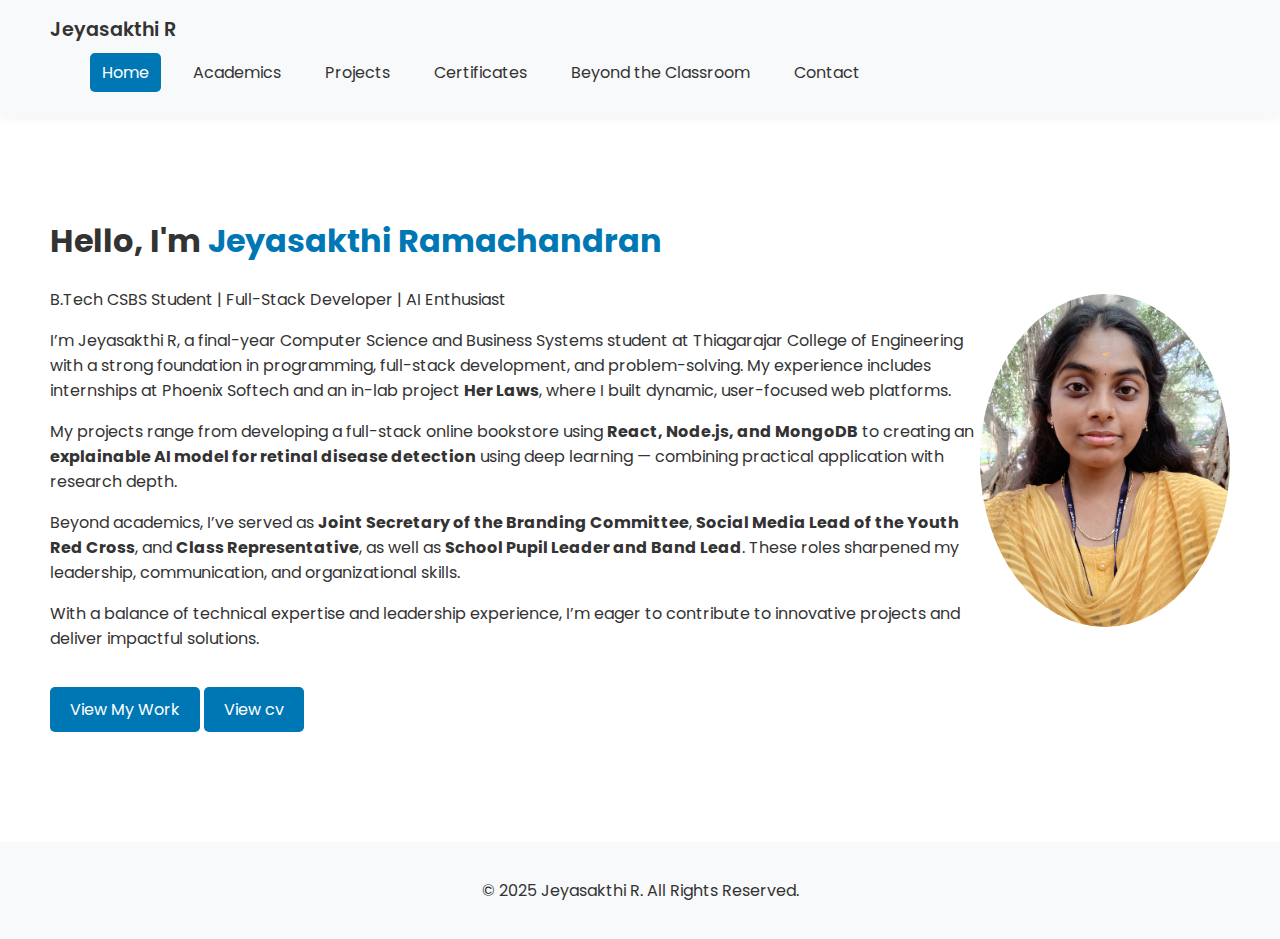
<file: index.html>
<!DOCTYPE html>
<html lang="en">
<head>
  <meta charset="UTF-8">
  <meta name="viewport" content="width=device-width, initial-scale=1.0">
  <title>Jeyasakthi R | Portfolio</title>
  <link rel="stylesheet" href="css/style.css">
  <link href="https://fonts.googleapis.com/css2?family=Poppins:wght@300;400;600&display=swap" rel="stylesheet">
</head>
<body>
  <header>
    <nav>
      <div class="logo">Jeyasakthi R</div>
      <ul class="nav-links">
        <li><a href="index.html" class="active">Home</a></li>
        <li><a href="academic.html">Academics</a></li>
        <li><a href="projects.html">Projects</a></li>
        <li><a href="certificates.html">Certificates</a></li>
        <li><a href="leadership.html">Beyond the Classroom</a></li>
        <li><a href="contact.html">Contact</a></li>
      </ul>
    </nav>
  </header>

  <section class="hero">
    <div class="hero-text">
      <h1>Hello, I'm <span>Jeyasakthi Ramachandran</span></h1>
      <p>B.Tech CSBS Student | Full-Stack Developer | AI Enthusiast</p>
      <p>
        I’m Jeyasakthi R, a final-year Computer Science and Business Systems student at
        Thiagarajar College of Engineering with a strong foundation in programming,
        full-stack development, and problem-solving. My experience includes internships at
        Phoenix Softech and an in-lab project <strong>Her Laws</strong>, where I built
        dynamic, user-focused web platforms.
      </p>
      <p>
        My projects range from developing a full-stack online bookstore using
        <strong>React, Node.js, and MongoDB</strong> to creating an
        <strong>explainable AI model for retinal disease detection</strong> using deep learning —
        combining practical application with research depth.
      </p>
      <p>
        Beyond academics, I’ve served as <strong>Joint Secretary of the Branding Committee</strong>,
        <strong>Social Media Lead of the Youth Red Cross</strong>, and <strong>Class Representative</strong>,
        as well as <strong>School Pupil Leader and Band Lead</strong>. These roles sharpened my leadership,
        communication, and organizational skills.
      </p>
      <p>
        With a balance of technical expertise and leadership experience, I’m eager to
        contribute to innovative projects and deliver impactful solutions.
      </p>
      <a href="projects.html" class="btn">View My Work</a>
      <a href="resume/Jeyasakthi.pdf" class="btn">View cv</a>
    </div>
    <div class="hero-img">
      <img src="assets/profile.jpg" alt="Jeyasakthi Profile">
    </div>
  </section>

  <footer>
    <p>© 2025 Jeyasakthi R. All Rights Reserved.</p>
  </footer>
</body>
</html>
</file>
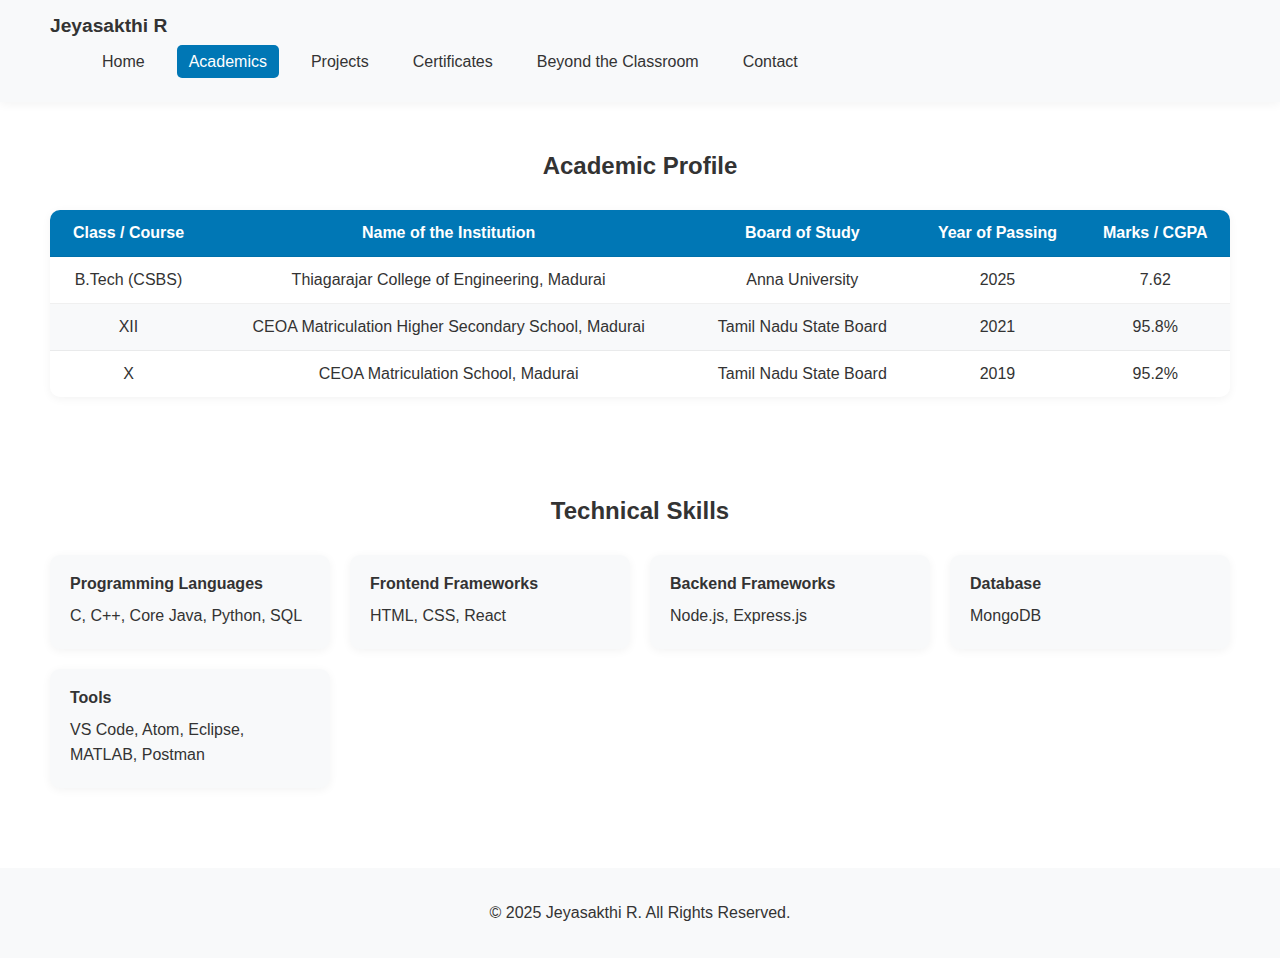
<file: academic.html>
<!DOCTYPE html>
<html lang="en">
<head>
  <meta charset="UTF-8">
  <meta name="viewport" content="width=device-width, initial-scale=1.0">
  <title>Academics | Jeyasakthi R</title>
  <link rel="stylesheet" href="css/academics.css">
</head>
<body>
  <header>
    <nav>
      <div class="logo">Jeyasakthi R</div>
      <ul class="nav-links">
        <li><a href="index.html">Home</a></li>
        <li><a href="academic.html" class="active">Academics</a></li>
        <li><a href="projects.html">Projects</a></li>
        <li><a href="certificates.html">Certificates</a></li>
        <li><a href="leadership.html">Beyond the Classroom</a></li>
        <li><a href="contact.html">Contact</a></li>
      </ul>
    </nav>
  </header>
    <!-- Academics Section -->
    <section class="academics">
        <h2>Academic Profile</h2>
        <table>
            <thead>
                <tr>
                    <th>Class / Course</th>
                    <th>Name of the Institution</th>
                    <th>Board of Study</th>
                    <th>Year of Passing</th>
                    <th>Marks / CGPA</th>
                </tr>
            </thead>
            <tbody>
                <tr>
                    <td>B.Tech (CSBS)</td>
                    <td>Thiagarajar College of Engineering, Madurai</td>
                    <td>Anna University</td>
                    <td>2025</td>
                    <td>7.62</td>
                </tr>
                <tr>
                    <td>XII</td>
                    <td>CEOA Matriculation Higher Secondary School, Madurai</td>
                    <td>Tamil Nadu State Board</td>
                    <td>2021</td>
                    <td>95.8%</td>
                </tr>
                <tr>
                    <td>X</td>
                    <td>CEOA Matriculation School, Madurai</td>
                    <td>Tamil Nadu State Board</td>
                    <td>2019</td>
                    <td>95.2%</td>
                </tr>
            </tbody>
        </table>
    </section>

    <!-- Skills Section -->
    <section class="skills">
        <h2>Technical Skills</h2>
        <div class="skills-container">
            <div class="skill-card">
                <h3>Programming Languages</h3>
                <p>C, C++, Core Java, Python, SQL</p>
            </div>
            <div class="skill-card">
                <h3>Frontend Frameworks</h3>
                <p>HTML, CSS, React</p>
            </div>
            <div class="skill-card">
                <h3>Backend Frameworks</h3>
                <p>Node.js, Express.js</p>
            </div>
            <div class="skill-card">
                <h3>Database</h3>
                <p>MongoDB</p>
            </div>
            <div class="skill-card">
                <h3>Tools</h3>
                <p>VS Code, Atom, Eclipse, MATLAB, Postman</p>
            </div>
        </div>
    </section>
    <footer>
      <p>© 2025 Jeyasakthi R. All Rights Reserved.</p>
    </footer>
</body>
</html>
</file>
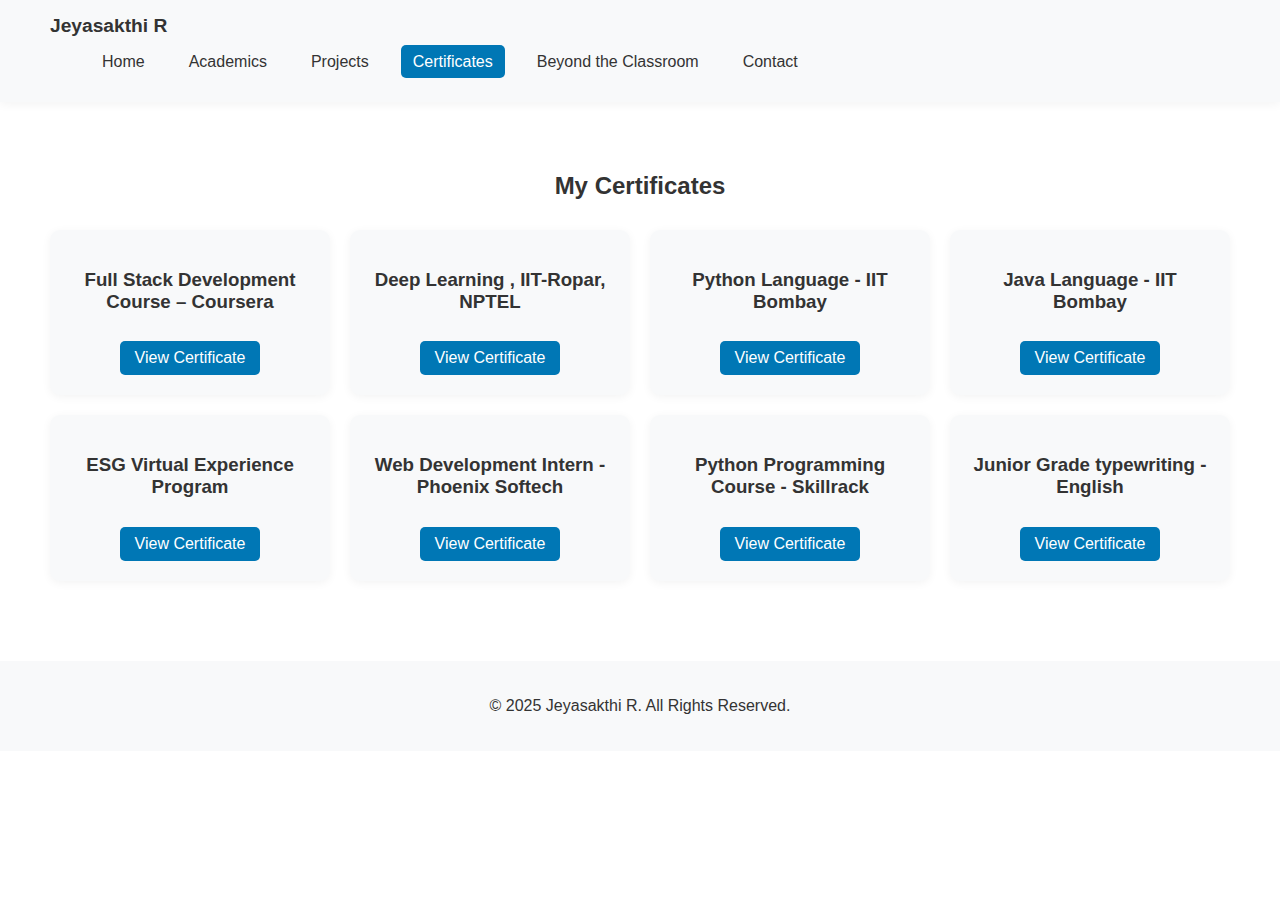
<file: certificates.html>
<!DOCTYPE html>
<html lang="en">
<head>
  <meta charset="UTF-8">
  <meta name="viewport" content="width=device-width, initial-scale=1.0">
  <title>Certificates | Jeyasakthi R</title>
  <link rel="stylesheet" href="css/style.css">
</head>
<body>
  <header>
    <nav>
      <div class="logo">Jeyasakthi R</div>
      <ul class="nav-links">
        <li><a href="index.html">Home</a></li>
        <li><a href="academic.html">Academics</a></li>
        <li><a href="projects.html">Projects</a></li>
        <li><a href="certificates.html" class="active">Certificates</a></li>
        <li><a href="leadership.html">Beyond the Classroom</a></li>
        <li><a href="contact.html">Contact</a></li>
      </ul>
    </nav>
  </header>

  <section class="cards-section">
    <h2>My Certificates</h2>
    <div class="cards">
      <div class="card">
        <h3>Full Stack Development Course – Coursera</h3>
        <a href="assets/fullstack.pdf" target="_blank" class="btn">View Certificate</a>
      </div>
      <div class="card">
        <h3>Deep Learning , IIT-Ropar, NPTEL</h3>
        <a href="assets/deeplearning.pdf" target="_blank" class="btn">View Certificate</a>
      </div>
      <div class="card">
        <h3>Python Language - IIT Bombay</h3>
        <a href="assets/python.pdf" target="_blank" class="btn">View Certificate</a>
      </div>
      <div class="card">
        <h3>Java Language - IIT Bombay</h3>
        <a href="assets/java.pdf" target="_blank" class="btn">View Certificate</a>
      </div>
      <div class="card">
        <h3>ESG Virtual Experience Program</h3>
        <a href="assets/esg.pdf" target="_blank" class="btn">View Certificate</a>
      </div>
      <div class="card">
        <h3>Web Development Intern - Phoenix Softech</h3>
        <a href="assets/internship.jpg" target="_blank" class="btn">View Certificate</a>
      </div>
      <div class="card">
        <h3>Python Programming Course - Skillrack</h3>
        <a href="assets/skillrack.jpg" target="_blank" class="btn">View Certificate</a>
      </div>
      <div class="card">
        <h3>Junior Grade typewriting - English</h3>
        <a href="assets/typewriting.jpg" target="_blank" class="btn">View Certificate</a>
      </div>
    </div>
  </section>

  <footer>
    <p>© 2025 Jeyasakthi R. All Rights Reserved.</p>
  </footer>
</body>
</html>
</file>
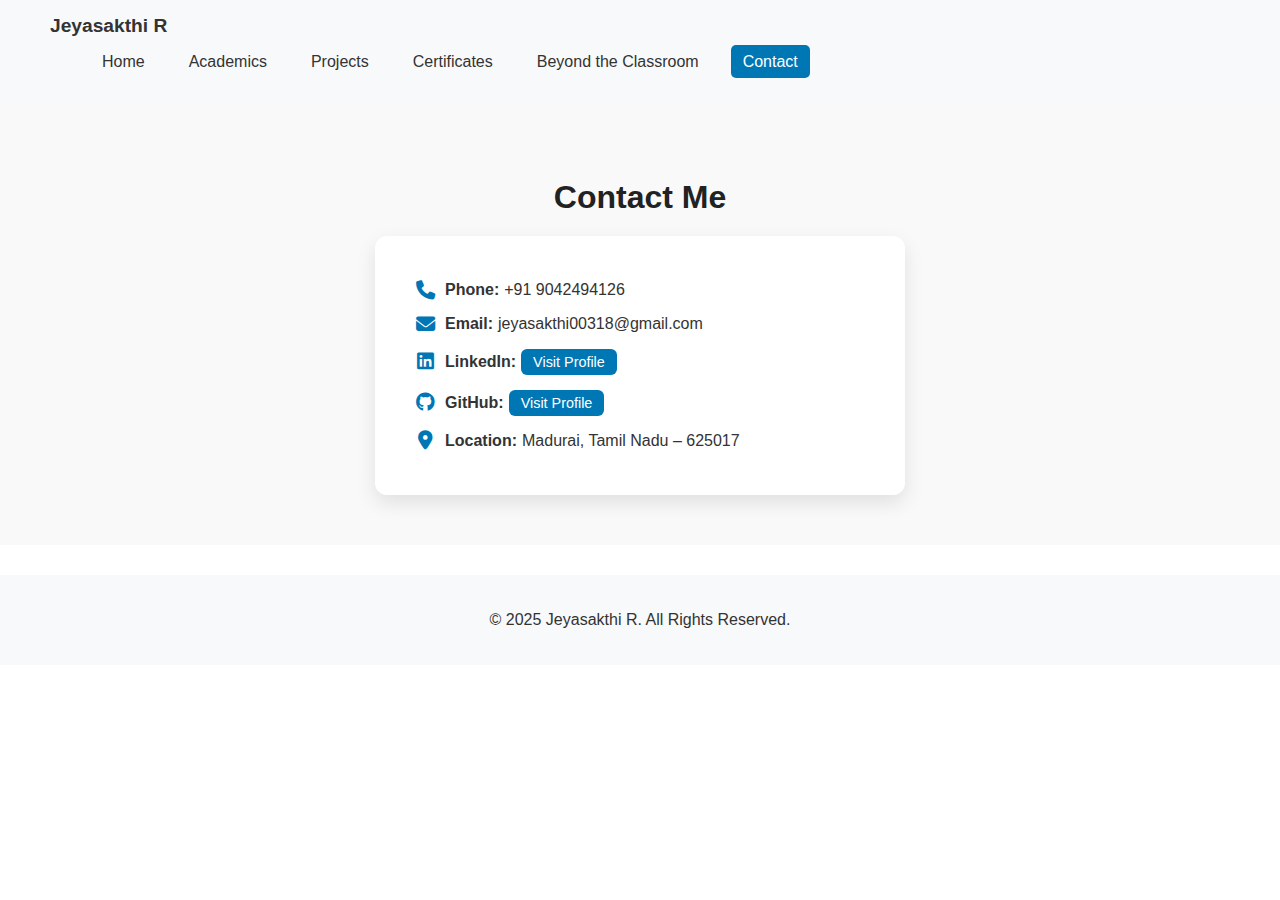
<file: contact.html>
<!DOCTYPE html>
<html lang="en">
<head>
  <meta charset="UTF-8">
  <meta name="viewport" content="width=device-width, initial-scale=1.0">
  <title>Contact | Jeyasakthi R</title>
  <link rel="stylesheet" href="https://cdnjs.cloudflare.com/ajax/libs/font-awesome/6.5.0/css/all.min.css">
  <link rel="stylesheet" href="css/style.css">
</head>
<body>
  <header>
    <nav>
      <div class="logo">Jeyasakthi R</div>
      <ul class="nav-links">
        <li><a href="index.html">Home</a></li>
        <li><a href="academic.html">Academics</a></li>
        <li><a href="projects.html">Projects</a></li>
        <li><a href="certificates.html">Certificates</a></li>
        <li><a href="leadership.html">Beyond the Classroom</a></li>
        <li><a href="contact.html" class="active">Contact</a></li>
      </ul>
    </nav>
  </header>

  <section class="contact">
    <h2>Contact Me</h2>
    <div class="contact-card">
      <div class="contact-info">
        <p><i class="fas fa-phone"></i><strong> Phone:</strong> +91 9042494126</p>
        <p><i class="fas fa-envelope"></i><strong> Email:</strong> jeyasakthi00318@gmail.com</p>
        <p><i class="fab fa-linkedin"></i><strong> LinkedIn:</strong>
          <a href="https://www.linkedin.com/in/jeyasakthi-ramachandran-753b38254" target="_blank" class="btn">Visit Profile</a>
        </p>
        <p><i class="fab fa-github"></i><strong> GitHub:</strong>
          <a href="https://github.com/jeyasakthiramachandran" target="_blank" class="btn">Visit Profile</a>
        </p>
        <p><i class="fas fa-map-marker-alt"></i><strong> Location:</strong> Madurai, Tamil Nadu – 625017</p>
      </div>
    </div>
  </section>


  <footer>
    <p>© 2025 Jeyasakthi R. All Rights Reserved.</p>
  </footer>
</body>
</html>
</file>
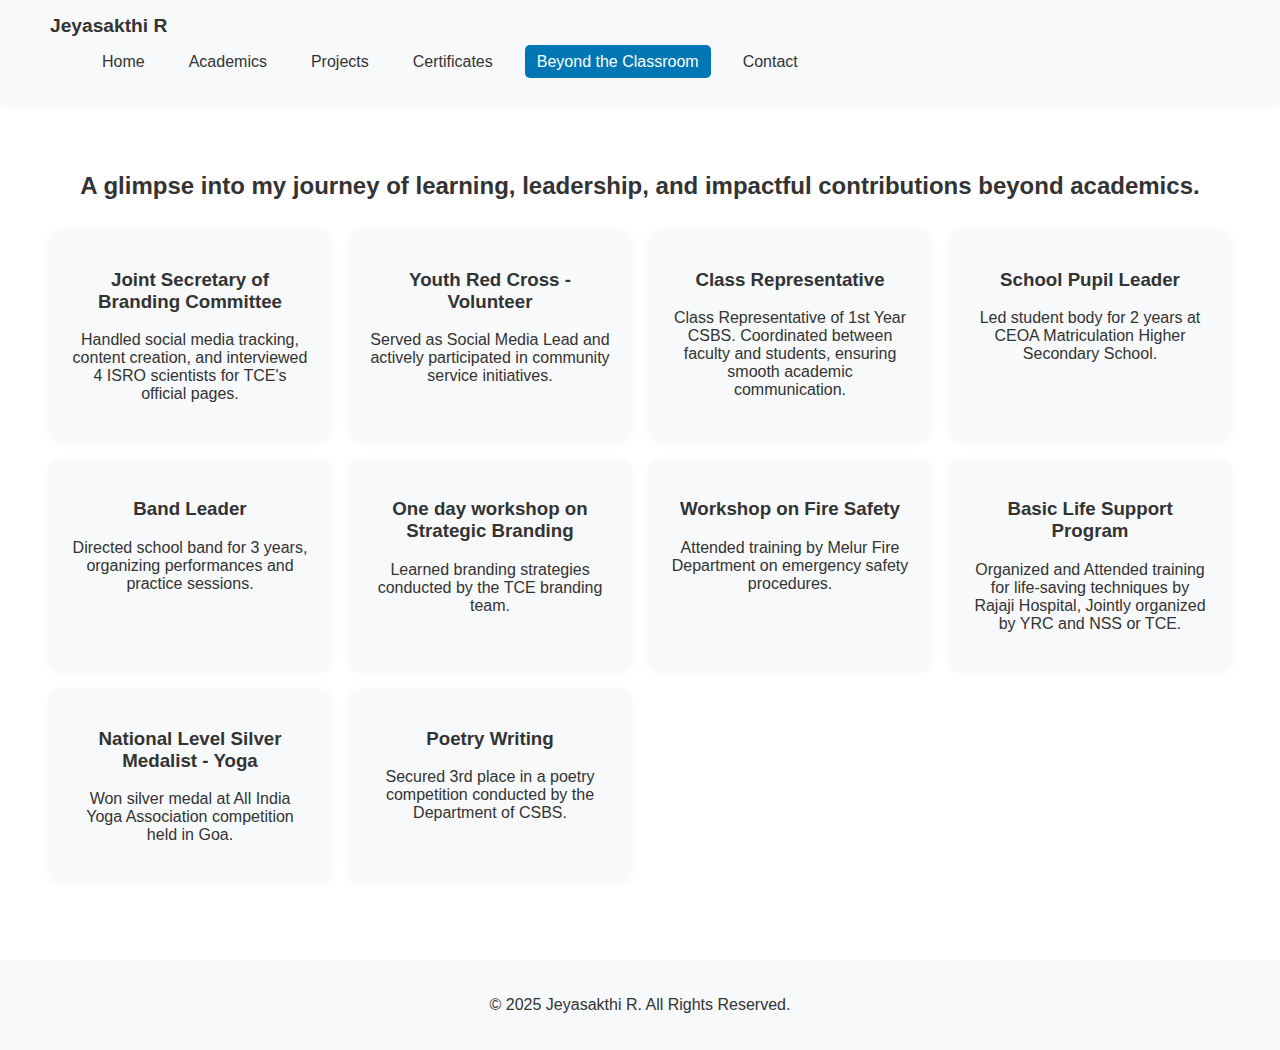
<file: leadership.html>
<!DOCTYPE html>
<html lang="en">
<head>
  <meta charset="UTF-8">
  <meta name="viewport" content="width=device-width, initial-scale=1.0">
  <title>Beyond the Classroom | Jeyasakthi R</title>
  <link rel="stylesheet" href="css/style.css">
</head>
<body>
  <header>
    <nav>
      <div class="logo">Jeyasakthi R</div>
      <ul class="nav-links">
        <li><a href="index.html">Home</a></li>
        <li><a href="academic.html">Academics</a></li>
        <li><a href="projects.html">Projects</a></li>
        <li><a href="certificates.html">Certificates</a></li>
        <li><a href="leadership.html" class="active">Beyond the Classroom</a></li>
        <li><a href="contact.html">Contact</a></li>
      </ul>
    </nav>
  </header>

  <section class="cards-section">
    <h2>A glimpse into my journey of learning, leadership, and impactful contributions beyond academics.</h2>
    <div class="cards">
      <div class="card">
        <h3>Joint Secretary of Branding Committee</h3>
        <p>Handled social media tracking, content creation, and interviewed 4 ISRO scientists for TCE's official pages.</p>
      </div>
      <div class="card">
        <h3>Youth Red Cross - Volunteer</h3>
        <p>Served as Social Media Lead and actively participated in community service initiatives.</p>
      </div>
      <div class="card">
        <h3>Class Representative</h3>
        <p>Class Representative of 1st Year CSBS. Coordinated between faculty and students, ensuring smooth academic communication.</p>
      </div>
      <div class="card">
        <h3>School Pupil Leader</h3>
        <p>Led student body for 2 years at CEOA Matriculation Higher Secondary School.</p>
      </div>
      <div class="card">
        <h3>Band Leader</h3>
        <p>Directed school band for 3 years, organizing performances and practice sessions.</p>
      </div>
      <div class="card">
        <h3>One day workshop on Strategic Branding</h3>
        <p>Learned branding strategies conducted by the TCE branding team.</p>
      </div>
      <div class="card">
        <h3>Workshop on Fire Safety</h3>
        <p>Attended training by Melur Fire Department on emergency safety procedures.</p>
      </div>
      <div class="card">
        <h3>Basic Life Support Program</h3>
        <p>Organized and Attended training for life-saving techniques by Rajaji Hospital, Jointly organized by YRC and NSS or TCE.</p>
      </div>
      <div class="card">
        <h3>National Level Silver Medalist - Yoga</h3>
        <p>Won silver medal at All India Yoga Association competition held in Goa.</p>
      </div>
      <div class="card">
        <h3>Poetry Writing</h3>
        <p>Secured 3rd place in a poetry competition conducted by the Department of CSBS.</p>
      </div>
    </div>
  </section>

  <footer>
    <p>© 2025 Jeyasakthi R. All Rights Reserved.</p>
  </footer>
</body>
</html>
</file>
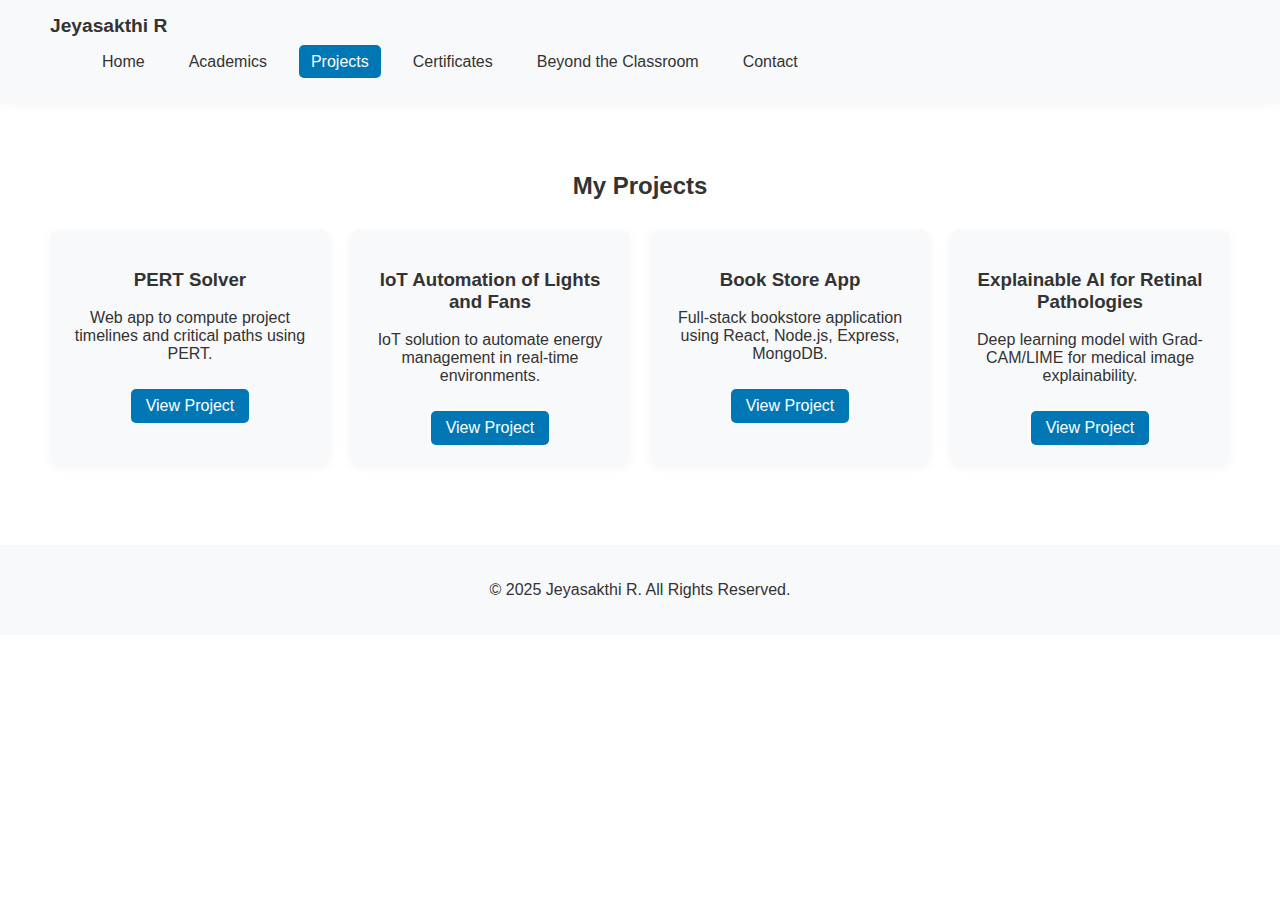
<file: projects.html>
<!DOCTYPE html>
<html lang="en">
<head>
  <meta charset="UTF-8">
  <meta name="viewport" content="width=device-width, initial-scale=1.0">
  <title>Projects | Jeyasakthi R</title>
  <link rel="stylesheet" href="css/style.css">
</head>
<body>
  <header>
    <nav>
      <div class="logo">Jeyasakthi R</div>
      <ul class="nav-links">
        <li><a href="index.html">Home</a></li>
        <li><a href="academic.html">Academics</a></li>
        <li><a href="projects.html" class="active">Projects</a></li>
        <li><a href="certificates.html">Certificates</a></li>
        <li><a href="leadership.html">Beyond the Classroom</a></li>
        <li><a href="contact.html">Contact</a></li>
      </ul>
    </nav>
  </header>

  <section class="cards-section">
    <h2>My Projects</h2>
    <div class="cards">
      <div class="card">
        <h3>PERT Solver</h3>
        <p>Web app to compute project timelines and critical paths using PERT.</p>
        <a href="https://jeyasakthiramachandran.github.io/PERTSOLVER/" target="_blank" class="btn">View Project</a>
      </div>
      <div class="card">
        <h3>IoT Automation of Lights and Fans</h3>
        <p>IoT solution to automate energy management in real-time environments.</p>
        <a href="assets/IOT.pdf" target="_blank" class="btn">View Project</a>
      </div>
      <div class="card">
        <h3>Book Store App</h3>
        <p>Full-stack bookstore application using React, Node.js, Express, MongoDB.</p>
        <a href="https://github.com/jeyasakthiramachandran/Mernstack" target="_blank" class="btn">View Project</a>
      </div>
      <div class="card">
        <h3>Explainable AI for Retinal Pathologies</h3>
        <p>Deep learning model with Grad-CAM/LIME for medical image explainability.</p>
        <a href="assets/research.pdf" target="_blank" class="btn">View Project</a>
      </div>
    </div>
  </section>

  <footer>
    <p>© 2025 Jeyasakthi R. All Rights Reserved.</p>
  </footer>
</body>
</html>
</file>
<file: css/style.css>
body {
  margin: 0;
  font-family: 'Poppins', sans-serif;
  background-color: #ffffff;
  color: #333;
}

header {
  background: #f8f9fa;
  padding: 15px 50px;
  display: flex;
  justify-content: space-between;
  align-items: center;
  box-shadow: 0 2px 10px rgba(0,0,0,0.05);
}

.logo {
  font-weight: 600;
  font-size: 1.2rem;
}

.nav-links {
  list-style: none;
  display: flex;
  gap: 20px;
}

.nav-links li a {
  text-decoration: none;
  color: #333;
  padding: 8px 12px;
  transition: 0.3s;
}

.nav-links li a:hover,
.nav-links li a.active {
  color: #fff;
  background: #0077b5;
  border-radius: 5px;
}

.hero {
  display: flex;
  justify-content: space-between;
  align-items: center;
  padding: 80px 50px;
}

.hero-text {
  max-width: 1000px;
}

.hero-text h1 span {
  color: #0077b5;
}

.hero-text .btn {
  display: inline-block;
  margin-top: 20px;
  padding: 10px 20px;
  background: #0077b5;
  color: white;
  border-radius: 5px;
  text-decoration: none;
}

.hero-img img {
  width: 250px;
  border-radius: 50%;
}

.cards-section {
  padding: 50px;
  text-align: center;
}

.cards {
  display: grid;
  grid-template-columns: repeat(auto-fit, minmax(250px, 1fr));
  gap: 20px;
  margin-top: 30px;
}

.card {
  background: #f8f9fa;
  padding: 20px;
  border-radius: 10px;
  box-shadow: 0 2px 10px rgba(0,0,0,0.05);
  transition: 0.3s;
}

.card:hover {
  transform: translateY(-5px);
}

.contact {
  display: flex;
  flex-direction: column;
  align-items: center;
  padding: 50px 20px;
  background: #f9f9f9; /* light section background */
  font-family: 'Arial', sans-serif;
}

.contact h2 {
  font-size: 2rem;
  margin-bottom: 20px;
  color: #222;
}

.contact-card {
  background: #fff;
  padding: 30px 40px;
  border-radius: 12px;
  box-shadow: 0 8px 20px rgba(0, 0, 0, 0.1);
  max-width: 450px;
  width: 100%;
  text-align: left;
}

.contact-info p {
  font-size: 1rem;
  margin: 15px 0;
  color: #333;
  display: flex;
  align-items: center;
}

.contact-info i {
  font-size: 1.2rem;
  color: #0077b5; /* icon color */
  margin-right: 10px;
  width: 20px;
  text-align: center;
}

.contact-info strong {
  font-weight: 600;
  margin-right: 5px;
}

.contact-info a.btn {
  background: #0077b5;
  color: #fff;
  padding: 5px 12px;
  border-radius: 6px;
  font-size: 0.9rem;
  text-decoration: none;
  transition: background 0.3s ease;
}

.contact-info a.btn:hover {
  background: #005f8a;
}


footer {
  text-align: center;
  padding: 20px;
  background: #f8f9fa;
  margin-top: 30px;
}
.card .btn {
  display: inline-block;
  margin-top: 10px;
  padding: 8px 15px;
  background: #0077b5;
  color: white;
  border-radius: 5px;
  text-decoration: none;
  transition: background 0.3s;
}

.card .btn:hover {
  background: #0077b5;
}
</file>
<file: css/academics.css>
/* === Match global look from style.css === */
body {
  margin: 0;
  font-family: 'Poppins', sans-serif;
  background-color: #ffffff;
  color: #333;
}

/* Header + Nav (exact match with style.css) */
header {
  background: #f8f9fa;
  padding: 15px 50px;
  display: flex;
  justify-content: space-between;
  align-items: center;
  box-shadow: 0 2px 10px rgba(0,0,0,0.05);
}


.logo {
  font-weight: 600;
  font-size: 1.2rem;
}

.nav-links {
  list-style: none;
  display: flex;
  gap: 20px;
}

.nav-links li a {
  text-decoration: none;
  color: #333;
  padding: 8px 12px;
  transition: 0.3s;
}

.nav-links li a:hover,
.nav-links li a.active {
  color: #fff;
  background: #0077b5;
  border-radius: 5px;
}

.hero {
  display: flex;
  justify-content: space-between;
  align-items: center;
  padding: 80px 50px;
}

.hero-text {
  max-width: 500px;
}

.hero-text h1 span {
  color: #6c63ff;
}
.hero-text .btn {
  display: inline-block;
  margin-top: 20px;
  padding: 10px 20px;
  background: #6c63ff;
  color: white;
  border-radius: 5px;
  text-decoration: none;
}

.hero-img img {
  width: 250px;
  border-radius: 50%;
}
/* Footer (same as style.css) */
footer {
  text-align: center;
  padding: 20px;
  background: #f8f9fa;
  margin-top: 30px;
}
.card .btn {
  display: inline-block;
  margin-top: 10px;
  padding: 8px 15px;
  background: #6c63ff;
  color: white;
  border-radius: 5px;
  text-decoration: none;
  transition: background 0.3s;
}

.card .btn:hover {
  background: #5147d9;
}

/* === Academics Section === */
.academics {
  padding: 50px;           /* matches .cards-section spacing */
  text-align: center;
}

.academics h2 {
  margin: 0;
}

/* Table styled to feel like a “card” */
.academics table {
  width: 100%;
  border-collapse: collapse;
  margin-top: 30px;
  background: #fff;
  border-radius: 10px;
  overflow: hidden; /* keep rounded corners on header */
  box-shadow: 0 2px 10px rgba(0,0,0,0.05);
}

.academics thead th {
  background: #0077b5; /* portfolio accent */
  color: #fff;
  text-align: center;
  padding: 14px 12px;
}

.academics tbody td {
  padding: 14px 12px;
  text-align: center;
  border-top: 1px solid rgba(0,0,0,0.06);
}

.academics tbody tr:nth-child(even) {
  background: #f8f9fa; /* subtle alt row like cards bg */
}

/* Optional note under table */
.note {
  font-size: 0.95rem;
  color: #555;
  margin-top: 10px;
  text-align: right;
}

/* === Skills Section — make cards match site cards === */
.skills {
  padding: 50px;           /* same spacing as .cards-section */
  text-align: center;
}

.skills h2 {
  margin: 0;
}

.skills-container {
  display: grid;
  grid-template-columns: repeat(auto-fit, minmax(250px, 1fr));
  gap: 20px;
  margin-top: 30px;        /* same as .cards margin-top */
}

/* Make skill cards visually identical to .card from style.css */
.skill-card {
  background: #f8f9fa;     /* same card bg */
  padding: 20px;
  border-radius: 10px;
  box-shadow: 0 2px 10px rgba(0,0,0,0.05);
  transition: 0.3s;
  text-align: left;        /* optional: keep headings left like content cards */
}

.skill-card:hover {
  transform: translateY(-5px);
}

/* Headings inside cards—match tone */
.skill-card h3 {
  margin: 0 0 10px 0;
  font-size: 1rem;
  font-weight: 600;
  color: #333;
}

.skill-card p {
  margin: 0;
  color: #333;
  line-height: 1.6;
}

/* If you ever add a button inside skill cards, match global button */
.skill-card .btn {
  display: inline-block;
  margin-top: 10px;
  padding: 8px 15px;
  background: #6c63ff;
  color: white;
  border-radius: 5px;
  text-decoration: none;
  transition: background 0.3s;
}
.skill-card .btn:hover {
  background: #5147d9;
}

/* Responsive tweaks (optional) */
@media (max-width: 600px) {
  header {
    padding: 12px 20px;
  }
  .academics, .skills {
    padding: 30px 20px;
  }
}
</file>
